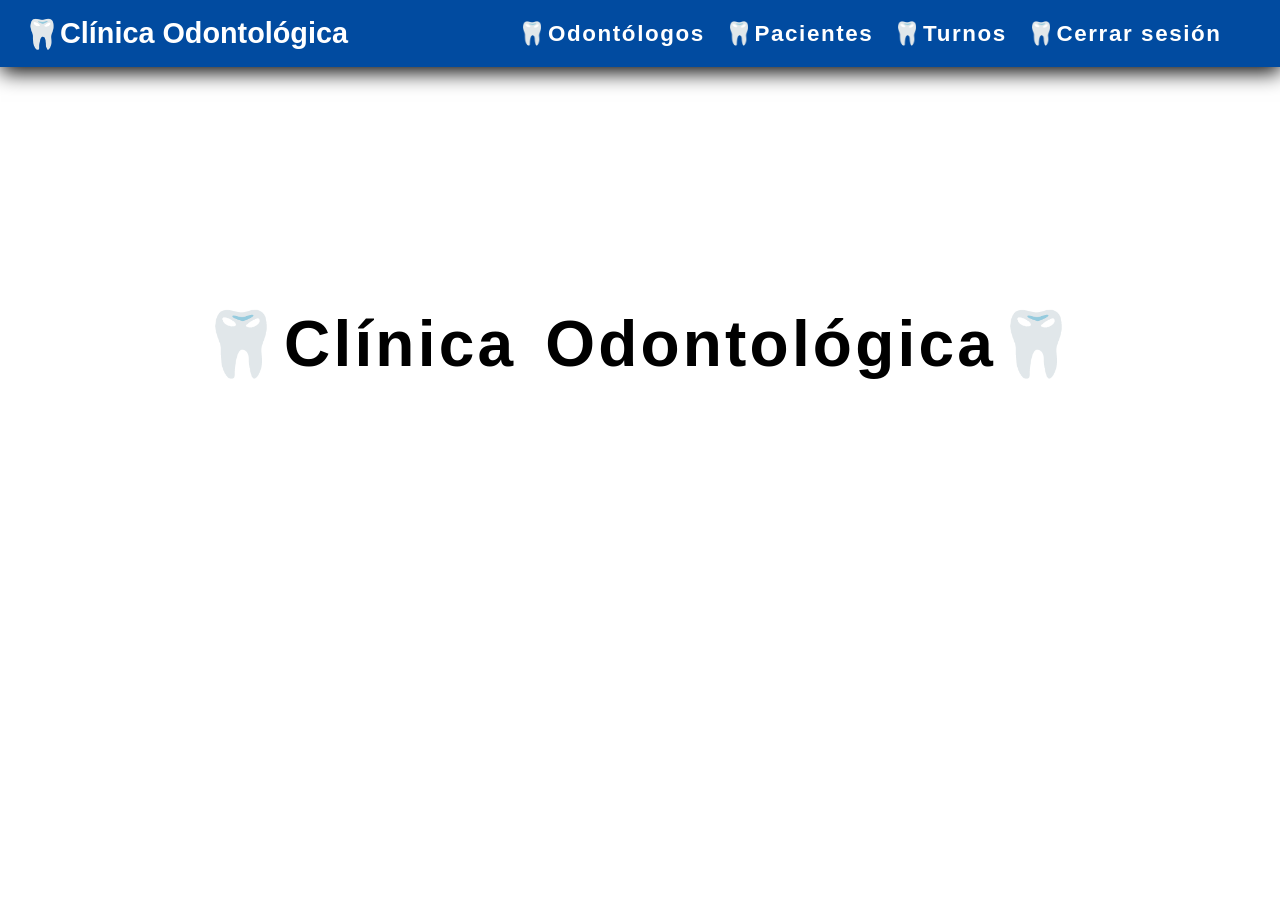
<file: clinicaOdontologica2/src/main/resources/static/index.html>
<!DOCTYPE html>
<html lang="en">

<head>
  <meta charset="UTF-8" />
  <meta http-equiv="X-UA-Compatible" content="IE=edge" />
  <meta name="viewport" content="width=device-width, initial-scale=1.0" />
  <title>Clínica Odontológica</title>
  <link rel="stylesheet" href="./styles/table.css" />
  <link rel="stylesheet" href="./styles/styles.css" />
</head>

<body>
  <header>
    <h2>
      <a href="#" >   Clínica Odontológica    </a>
    </h2>
    <nav role="navigation">
      <ul>
        <li>
          <a href="#" aria-haspopup="true">Odontólogos</a>
          <ul class="hidden">
            <li><a href="./html/registro-odontologo.html">Registrar odontólogo</a></li>
            <li><a href="./html/lista-odontologos.html">Ver odontólogos</a></li>
          </ul>
        </li>
        <li>
          <a href="#" aria-haspopup="true">Pacientes</a>
          <ul class="hidden">
            <li><a href="./html/registro-paciente.html">Registrar paciente</a></li>
            <li><a href="./html/lista-pacientes.html">Ver pacientes</a></li>
          </ul>
        </li>
        <li>
          <a href="#" aria-haspopup="true">Turnos</a>
          <ul class="hidden">
            <li><a href="./html/registro-turno.html">Sacar turno</a></li>
            <li><a href="./html/lista-turnos.html">Ver turnos</a></li>
          </ul>
        </li>
        <li><a href="/logout">Cerrar sesión</a></li>
      </ul>
    </nav>
  </header>

  <main>
    <div class="imagen-clinica">
      <h1> <span>🦷Clínica Odontológica🦷</span> </h1>
    </div>
  </main>


</body>

</html>
</file>
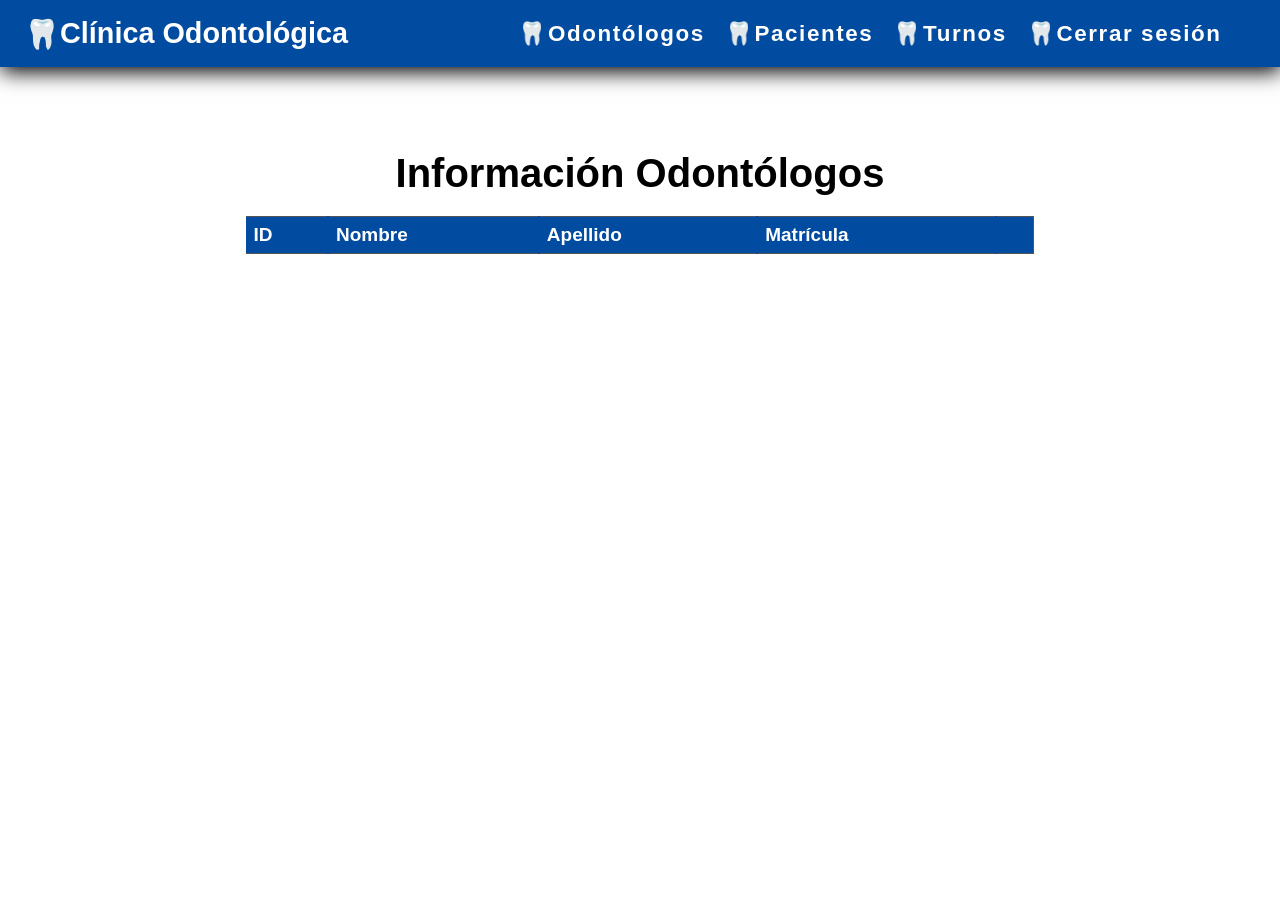
<file: clinicaOdontologica2/src/main/resources/static/html/lista-odontologos.html>
<!DOCTYPE html>
<html lang="en">

<head>
    <meta charset="UTF-8" />
    <meta http-equiv="X-UA-Compatible" content="IE=edge" />
    <meta name="viewport" content="width=device-width, initial-scale=1.0" />
    <title>Clínica Odontológica</title>
    <link rel="stylesheet" href="../styles/table.css" />
    <link rel="stylesheet" href="../styles/styles.css" />
    <script src="../scripts/putYDeleteOdontologo.js"></script>
    <script src="../scripts/getOdontologos.js"></script>
</head>

<body>
    <header>
        <h2>
            <a href="../index.html">Clínica Odontológica</span></a>
        </h2>
        <nav role="navigation">
            <ul>
                <li>
                    <a href="#" aria-haspopup="true">Odontólogos</a>
                    <ul class="hidden">
                        <li><a href="./registro-odontologo.html">Registrar odontólogo</a></li>
                        <li><a href="#">Ver odontólogos</a></li>
                    </ul>
                </li>
                <li>
                    <a href="#" aria-haspopup="true">Pacientes</a>
                    <ul class="hidden">
                        <li><a href="./registro-paciente.html">Registrar paciente</a></li>
                        <li><a href="./lista-pacientes.html">Ver pacientes</a></li>
                    </ul>
                </li>
                <li>
                    <a href="#" aria-haspopup="true">Turnos</a>
                    <ul class="hidden">
                        <li><a href="./registro-turno.html">Sacar turno</a></li>
                        <li><a href="./lista-turnos.html">Ver turnos</a></li>
                    </ul>
                </li>
                <li><a href="/logout">Cerrar sesión</a></li>
            </ul>
        </nav>
    </header>

    <main>
        <div class="imagen-clinica">

            <section class="informacion" id="informacionOdontologos">
                <h2 class="informacionTitulo">Información Odontólogos</h2>
                <table class="listado" id="tablaOdontologos">
                    <thead>
                        <tr>
                            <th>ID</th>
                            <th>Nombre</th>
                            <th>Apellido</th>
                            <th>Matrícula</th>
                            <th colspan="2"></th>
                        </tr>
                    </thead>
                    <tbody></tbody>
                </table>
            </section>
            <section id="actualizarOdontologo" class="display-none">
                <div class="form-container">
                    <div class="form">
                        <h2>Actualizar odontólogo</h2>
                        <form action="" method="POST" name="odontologo" id="formularioOdontologo">
                            <input type="text" name="nombre" id="nombreOdontologo" placeholder="Nombre" required>
    
                            <input type="text" name="apellido" id="apellidoOdontologo" placeholder="Apellido" required=>

                            <input type="number" name="matricula" id="matricula" placeholder="Matricula" required=>
    
                            <div class="conteiner-btn">
                                <input type="reset" class="input-btn reset-btn form-btn left-btn" value="Resetear"
                                    id="resetearOdontologoBtn">
    
                                <input type="submit" class="input-btn form-btn right-btn" value="Actualizar"
                                    id="actualizarOdontologoBtn">
                            </div>
                        </form>
                    </div>
                </div>
            </section>
        </div>
    </main>

    
</body>

</html>
</file>
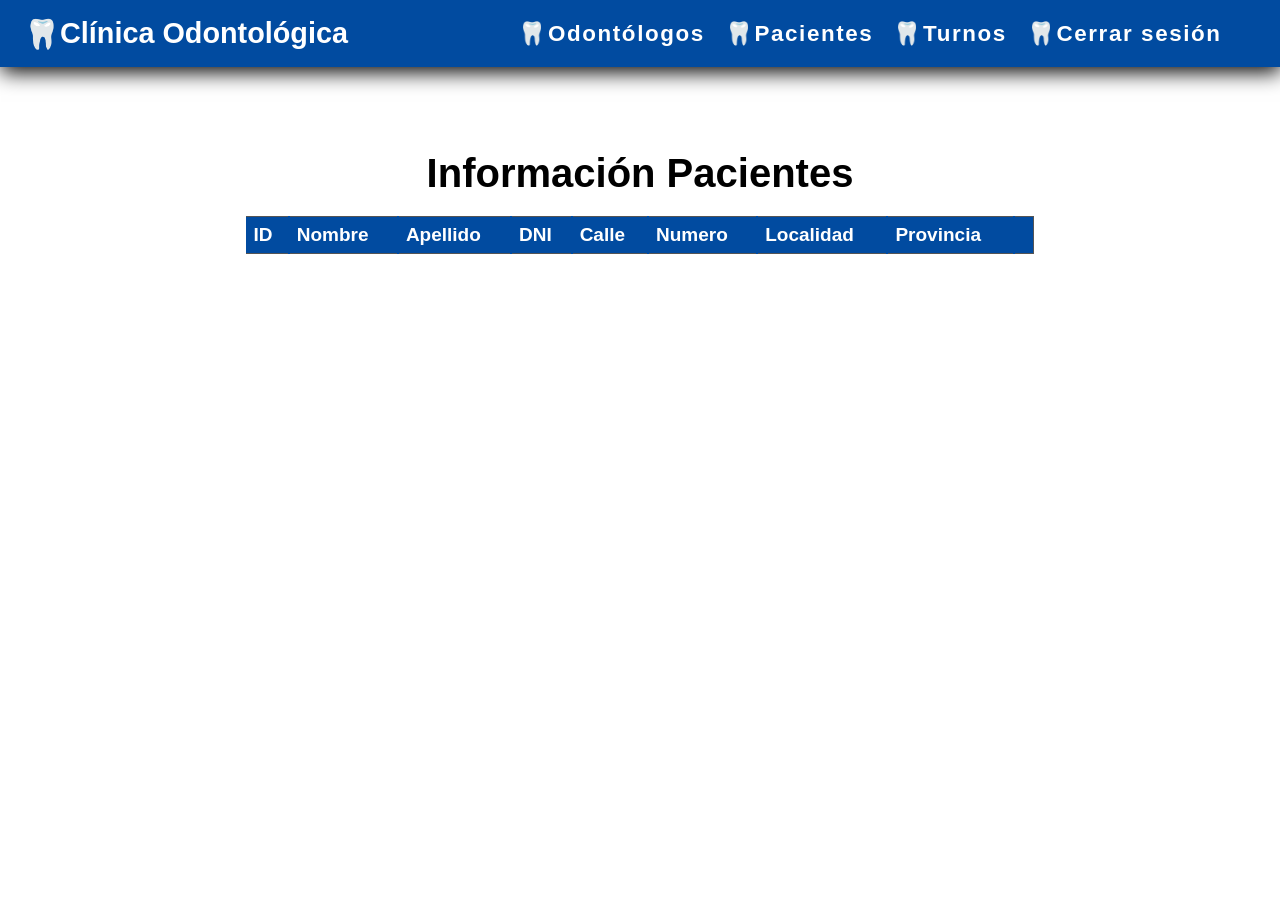
<file: clinicaOdontologica2/src/main/resources/static/html/lista-pacientes.html>
<!DOCTYPE html>
<html lang="en">

<head>

    <meta charset="UTF-8" />
    <meta http-equiv="X-UA-Compatible" content="IE=edge" />
    <meta name="viewport" content="width=device-width, initial-scale=1.0" />
    <title>Clínica Odontológica</title>
    <link rel="stylesheet" href="../styles/table.css" />
    <link rel="stylesheet" href="../styles/styles.css" />
    <script src="../scripts/putYDeletePaciente.js"></script>
    <script src="../scripts/getPacientes.js"></script>
</head>

<body>

    <header>
        <h2>
            <a href="../index.html">Clínica Odontológica</a>
        </h2>
        <nav role="navigation">
            <ul>

                <li>
                    <a href="#" aria-haspopup="true">Odontólogos</a>
                    <ul class="hidden">
                        <li><a href="./registro-odontologo.html">Registrar odontólogo</a></li>
                        <li><a href="./lista-odontologos.html">Ver odontólogos</a></li>
                    </ul>
                </li>
                <li>
                    <a href="#" aria-haspopup="true">Pacientes</a>
                    <ul class="hidden">
                        <li><a href="./registro-paciente.html">Registrar paciente</a></li>
                        <li><a href="#">Ver pacientes</a></li>
                    </ul>
                </li>
                <li>
                    <a href="#" aria-haspopup="true">Turnos</a>
                    <ul class="hidden">
                        <li><a href="./registro-turno.html">Sacar turno</a></li>
                        <li><a href="./lista-turnos.html">Ver turnos</a></li>
                    </ul>
                </li>
                <li><a href="/logout">Cerrar sesión</a></li>
            </ul>
        </nav>
    </header>

    <main>
        <div class="imagen-clinica" >

            <section class="informacion" id="informacionPacientes">
                <h2 class="informacionTitulo">Información Pacientes</h2>
                <table class="listado" id="tablaPacientes">
                    <thead>
                        <tr>
                            <th>ID</th>
                            <th>Nombre</th>
                            <th>Apellido</th>
                            <th>DNI</th>
                            <th>Calle</th>
                            <th>Numero</th>
                            <th>Localidad</th>
                            <th>Provincia</th>
                            <th colspan="2"></th>
                        </tr>
                    </thead>
                    <tbody>
                    </tbody>
                </table>
            </section>


            <section id="actualizarPaciente" class="display-none">
                <div class="form-container">
                    <div class="form">
                        <h2>Actualizar paciente</h2>
                        <form action="" method="POST" name="pacientes">
                            <legend class="title">Datos personales</legend>
                            <input type="text" id="nombrePaciente" name="nombre" placeholder="Nombre" required>

                            <input type="text" id="apellidoPaciente" name="apellido" placeholder="Apellido" required>

                            <input type="number" id="dniPaciente" name="dni" placeholder="DNI" required>

                            <legend class="title">Dirección</legend>
                            <input type="text" id="calle" name="calle" placeholder="Calle" required>

                            <input type="number" id="numero" name="numero" placeholder="Numero" required>

                            <input type="text" id="localidad" name="localidad" placeholder="Localidad" required>

                            <input type="text" id="provincia" name="provincia" placeholder="Provincia" required>



                            <div class="conteiner-btn">
                                <input type="reset" class="input-btn reset-btn form-btn left-btn" value="Resetear"
                                    id="resetearPacienteBtn">

                                <input type="submit" class="input-btn form-btn right-btn" value="Actualizar"
                                    id="actualizarPacienteBtn">
                            </div>
                        </form>
                    </div>
                </div>
            </section>

        </div>
    </main>
</body>

</html>
</file>
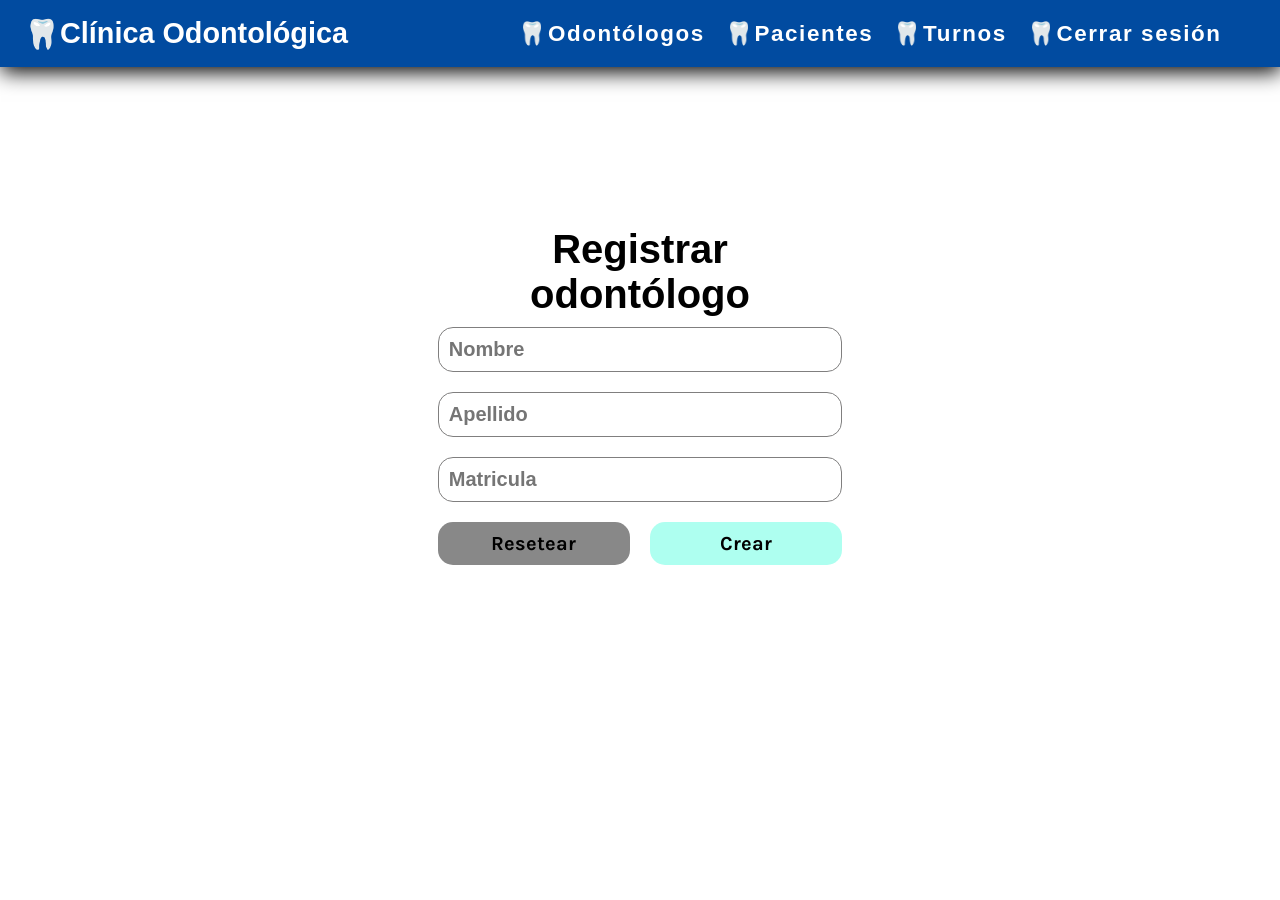
<file: clinicaOdontologica2/src/main/resources/static/html/registro-odontologo.html>
<!DOCTYPE html>
<html lang="en">

<head>
    <meta charset="UTF-8">
    <meta http-equiv="X-UA-Compatible" content="IE=edge">
    <meta name="viewport" content="width=device-width, initial-scale=1.0">
    <title>Clínica Odontológica</title>
    <link rel="stylesheet" href="../styles/styles.css">
    <script src="../scripts/postOdontologo.js"></script>
</head>

<body>
    <header>
        <h2>
            <a href="../index.html">Clínica Odontológica</a>
        </h2>
        <nav role="navigation">
            <ul>
                <li>
                    <a href="#" aria-haspopup="true">Odontólogos</a>
                    <ul class="hidden">
                        <li><a href="#">Registrar odontólogo</a></li>
                        <li><a href="./lista-odontologos.html">Ver odontólogos</a></li>
                    </ul>
                </li>
                <li>
                    <a href="#" aria-haspopup="true">Pacientes</a>
                    <ul class="hidden">
                        <li><a href="./registro-paciente.html">Registrar paciente</a></li>
                        <li><a href="./lista-pacientes.html">Ver pacientes</a></li>
                    </ul>
                </li>
                <li>
                    <a href="#" aria-haspopup="true">Turnos</a>
                    <ul class="hidden">
                        <li><a href="./registro-turno.html">Sacar turno</a></li>
                        <li><a href="./lista-turnos.html">Ver turnos</a></li>
                    </ul>
                </li>
                <li><a href="/logout">Cerrar sesión</a></li>
            </ul>
        </nav>
    </header>
    <main >
        <div class="imagen-clinica">
            <section >
                <div class="form-container">
                    <div class="form">
                        <h2 class="informacionTitulo">Registrar odontólogo</h2>
                        <form action="" method="POST" name="formularioOdontologo" id="formularioOdontologo">
                            <input type="text" name="nombre" id="nombre" placeholder="Nombre" required>
    
                            <input type="text" name="apellido" id="apellido" placeholder="Apellido" required>
    
                            <input type="number" name="matricula" id="matricula" placeholder="Matricula" required>
    
                            <div class="conteiner-btn">
                                <input type="reset" class="input-btn reset-btn form-btn left-btn" value="Resetear">
    
                                <input type="submit" class="input-btn form-btn right-btn" value="Crear">
                            </div>
                        </form>
                    </div>
                </div>
            </section>
        </div>
    </main>

</body>

</html>
</file>
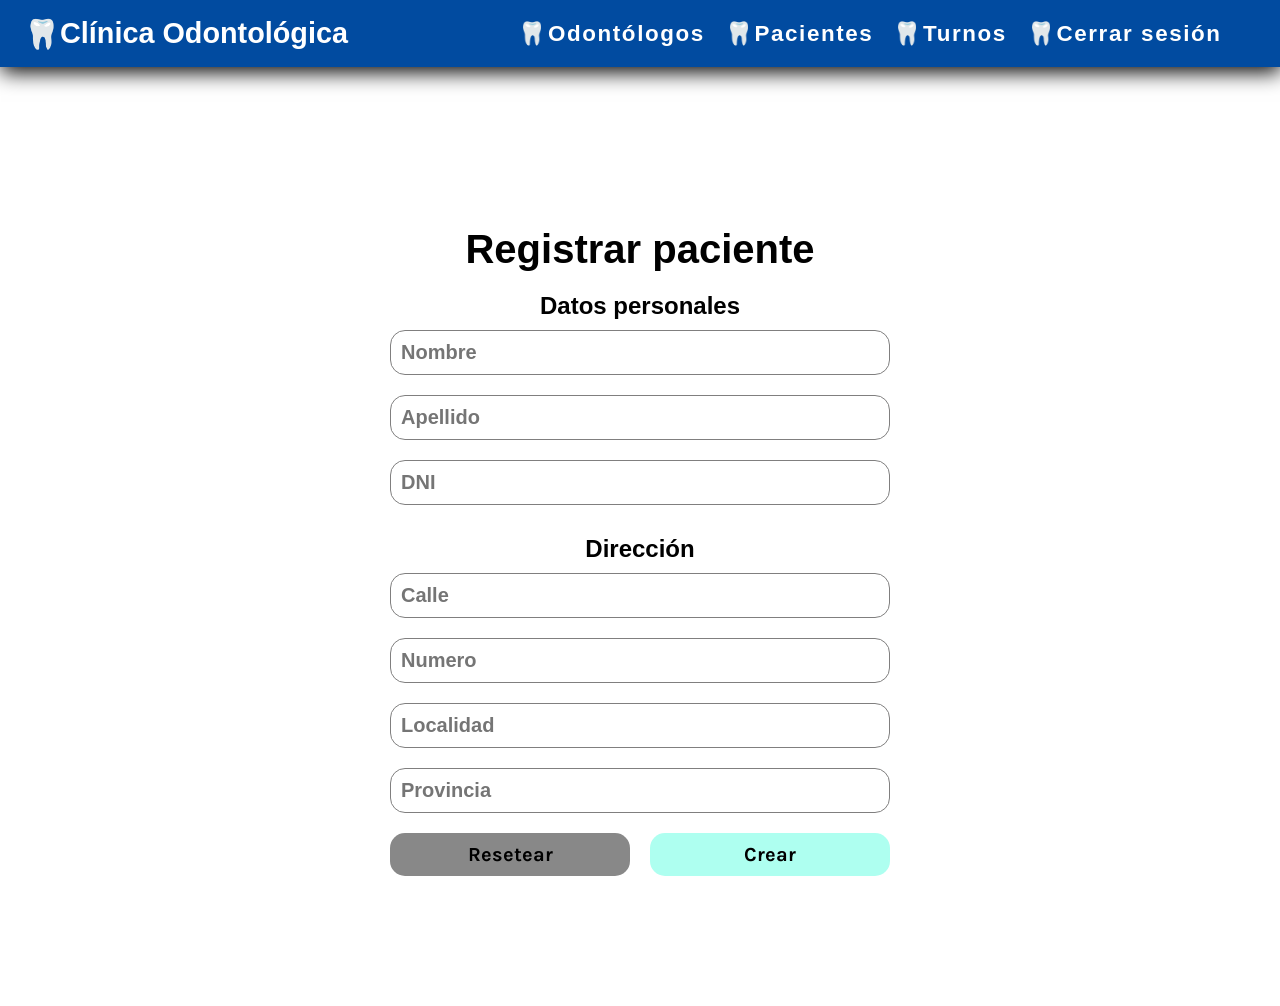
<file: clinicaOdontologica2/src/main/resources/static/html/registro-paciente.html>
<!DOCTYPE html>
<html lang="en">

<head>
    <meta charset="UTF-8">
    <meta http-equiv="X-UA-Compatible" content="IE=edge">
    <meta name="viewport" content="width=device-width, initial-scale=1.0">
    <title>Clínica Odontológica</title>
    <link rel="stylesheet" href="../styles/styles.css">
    <script src="../scripts/postPaciente.js"></script>
</head>

<body>
    <header>
        <h2>
            <a href="../index.html">Clínica Odontológica</a>
        </h2>
        <nav role="navigation">
            <ul>

                <li>
                    <a href="#" aria-haspopup="true">Odontólogos</a>
                    <ul class="hidden">
                        <li><a href="./registro-odontologo.html">Registrar odontólogo</a></li>
                        <li><a href="./lista-odontologos.html">Ver odontólogos</a></li>
                    </ul>
                </li>
                <li>
                    <a href="#" aria-haspopup="true">Pacientes</a>
                    <ul class="hidden">
                        <li><a href="#">Registrar paciente</a></li>
                        <li><a href="./lista-pacientes.html">Ver pacientes</a></li>
                    </ul>
                </li>
                <li>
                    <a href="#" aria-haspopup="true">Turnos</a>
                    <ul class="hidden">
                        <li><a href="./registro-turno.html">Sacar turno</a></li>
                        <li><a href="./lista-turnos.html">Ver turnos</a></li>
                    </ul>
                </li>
                <li><a href="/logout">Cerrar sesión</a></li>
            </ul>
        </nav>
    </header>
    <main>
        <div class="imagen-clinica" id="automatic">
            <section>
                <div class="form-container">
                    <div class="form">
                        <h2 class="informacionTitulo">Registrar paciente</h2>
                        <form action="" method="POST" name="formularioPaciente" id="formularioPaciente">

                            <legend class="title">Datos personales</legend>
                            <input type="text" id="nombre" name="nombre" placeholder="Nombre" required>
                            <input type="text" id="apellido" name="apellido" placeholder="Apellido" required>
                            <input type="number" id="dni" name="dni" placeholder="DNI" required>

                            <legend class="title">Dirección</legend>
                            <input type="text" id="calle" name="calle" placeholder="Calle" required>
                            <input type="number" id="numero" name="numero" placeholder="Numero" required>
                            <input type="text" id="localidad" name="localidad" placeholder="Localidad" required>
                            <input type="text" id="provincia" name="provincia" placeholder="Provincia" required>

                            <div class="conteiner-btn">
                                <input type="reset" class="input-btn reset-btn form-btn left-btn" value="Resetear">

                                <input type="submit" class="input-btn form-btn right-btn" value="Crear">
                            </div>
                        </form>
                    </div>
                </div>
            </section>
        </div>
    </main>


</body>

</html>
</file>
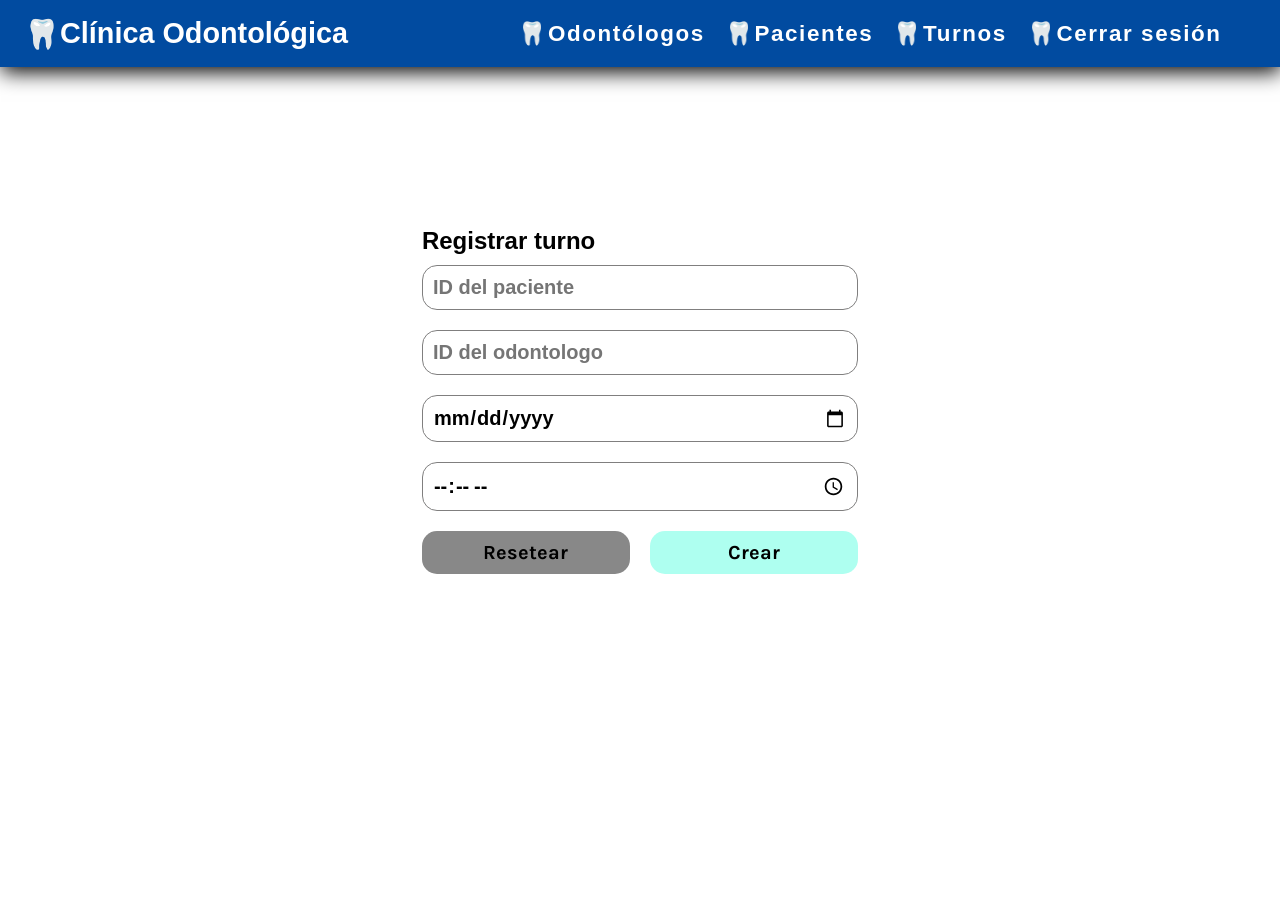
<file: clinicaOdontologica2/src/main/resources/static/html/registro-turno.html>
<!DOCTYPE html>
<html lang="en">

<head>
    <meta charset="UTF-8">
    <meta http-equiv="X-UA-Compatible" content="IE=edge">
    <meta name="viewport" content="width=device-width, initial-scale=1.0">
    <title>Clínica Odontológica</title>
    <link rel="stylesheet" href="../styles/styles.css">
    <script src="../scripts/postTurno.js"></script>
</head>

<body>
    <header>
        <h2>
            <a href="../index.html"> Clínica Odontológica</a>
        </h2>
        <nav role="navigation">
            <ul>

                <li>
                    <a href="#" aria-haspopup="true">Odontólogos</a>
                    <ul class="hidden">
                        <li><a href="./registro-odontologo.html">Registrar odontólogo</a></li>
                        <li><a href="./lista-odontologos.html">Ver odontólogos</a></li>
                    </ul>
                </li>
                <li>
                    <a href="#" aria-haspopup="true">Pacientes</a>
                    <ul class="hidden">
                        <li><a href="./registro-paciente.html">Registrar paciente</a></li>
                        <li><a href="./lista-pacientes.html">Ver pacientes</a></li>
                    </ul>
                </li>
                <li>
                    <a href="#" aria-haspopup="true">Turnos</a>
                    <ul class="hidden">
                        <li><a href="#">Sacar turno</a></li>
                        <li><a href="./lista-turnos.html">Ver turnos</a></li>
                    </ul>
                </li>
                <li><a href="/logout">Cerrar sesión</a></li>
            </ul>
        </nav>
    </header>
    <main>
        <div class="imagen-clinica">

            <section>
                <div class="form-container">
                    <div class="form">
                        <h2>Registrar turno</h2>
                        <form action="" method="POST" name="formularioTurno" id="formularioTurno">
                            <input type="number" id="idPaciente" name="idPaciente" placeholder="ID del paciente"
                                required>

                            <input type="number" id="idOdontologo" name="idOdontologo" placeholder="ID del odontologo"
                                required=>

                            <input type="date" id="fecha" name="fecha" required>

                            <input type="time" id="hora" name="hora" required>

                            <div class="conteiner-btn">
                                <input type="reset" class="input-btn reset-btn form-btn left-btn" value="Resetear">

                                <input type="submit" class="input-btn form-btn right-btn" value="Crear">
                            </div>
                        </form>
                    </div>
                </div>
            </section>
        </div>
    </main>


</body>

</html>
</file>
<file: clinicaOdontologica2/src/main/resources/static/styles/table.css>
table.listado {
  background-color: #555555;
  width: 80%;
  border-collapse: collapse;
  margin-top: 20px;
}

table.listado td,
table.listado th {
  border: 1px solid #555555;
  padding: 7px 7px;
}

table.listado tbody td {
  font-size: 14px;
  font-weight: bold;
  color: #ffffff;
}

table.listado tr:nth-child(even) {
  background: var(--primary-color);
}

table.listado thead {
  background-color: var(--primary-color);
}

table.listado thead th {
  font-size: 19px;
  font-weight: bold;
  color: #ffffff;
  text-align: left;
  border-left: 2px solid var(--primary-color);
}

table.listado thead th:first-child {
  border-left: none;
}


table.listado tfoot td {
  font-size: 13px;
}

table.listado tfoot .links a {
  display: inline-block;
  background: #792396;
  color: #ffffff;
  padding: 2px 8px;
  border-radius: 5px;
}
</file>
<file: clinicaOdontologica2/src/main/resources/static/styles/styles.css>
@import url("header.css");
@import url("forms.css");

:root {
  --primary-color: #014BA0;
  --primary-color-lighter: #8e66af;
  --primary-color-darker: #1c002d;
  --secondary-color: #B8E2FC;
  --secondary-color-lighter: #aefff0;
  --background-color: #fff;
}

* {
  box-sizing: border-box;
  font-family: "Roboto", Helvetica, Arial, sans-serif;
  font-weight: 400;
  margin: 0;
  padding: 0;
  font-weight: bold;
}

a {
  text-decoration: none;
}

body {
  height: 100vh;
  display:flex;
  flex-direction:column;
}

main {
  display: flex;
  flex-direction: column;
  justify-content: flex-start;
  align-items: center;
}

main > .imagen > img {
  min-width: 95vw;
  max-width: 95vw;
}

footer {
  margin-top:auto;
  width: 100%;
  background-color: var(--primary-color);
  color: var(--background-color);
  padding: 20px;
}

footer p {
  font-size: 18px;
  text-align: center;
  width: 100%;
}

main div.imagen-clinica {
  background-image: url("https://thumbs.dreamstime.com/b/dentista-modelo-incons%C3%BAtil-azul-de-la-ortodoncia-con-l%C3%ADnea-iconos-fondo-atenci%C3%B3n-sanitaria-para-cl%C3%ADnica-odontolog%C3%ADa-cuidado-120848792.jpg");
  width: 100%;
  height: 92vh;
  display: flex;
  justify-content: center;
}

#automatic{
  height: auto;
}

main div.imagen-clinica h1 {
  padding-top: 15rem;
  font-size: 4rem;
  font-weight: 600;
  letter-spacing: 0.2rem;
  word-spacing: 0.5rem;
}

main div.imagen-clinica h1 span{
  background-color: #fff;
  padding: 20px;
}

.informacion {
  width: 80%;
  padding: 20px;
  margin-top: 4rem;
  display: flex;
    flex-direction: column;
    align-items: center;
  background-color: #fff;
  border-radius: 20px;
}

.informacionTitulo{
  font-size: 2.5rem;
  text-align: center;
}

.display-none {
  display: none;
}
</file>
